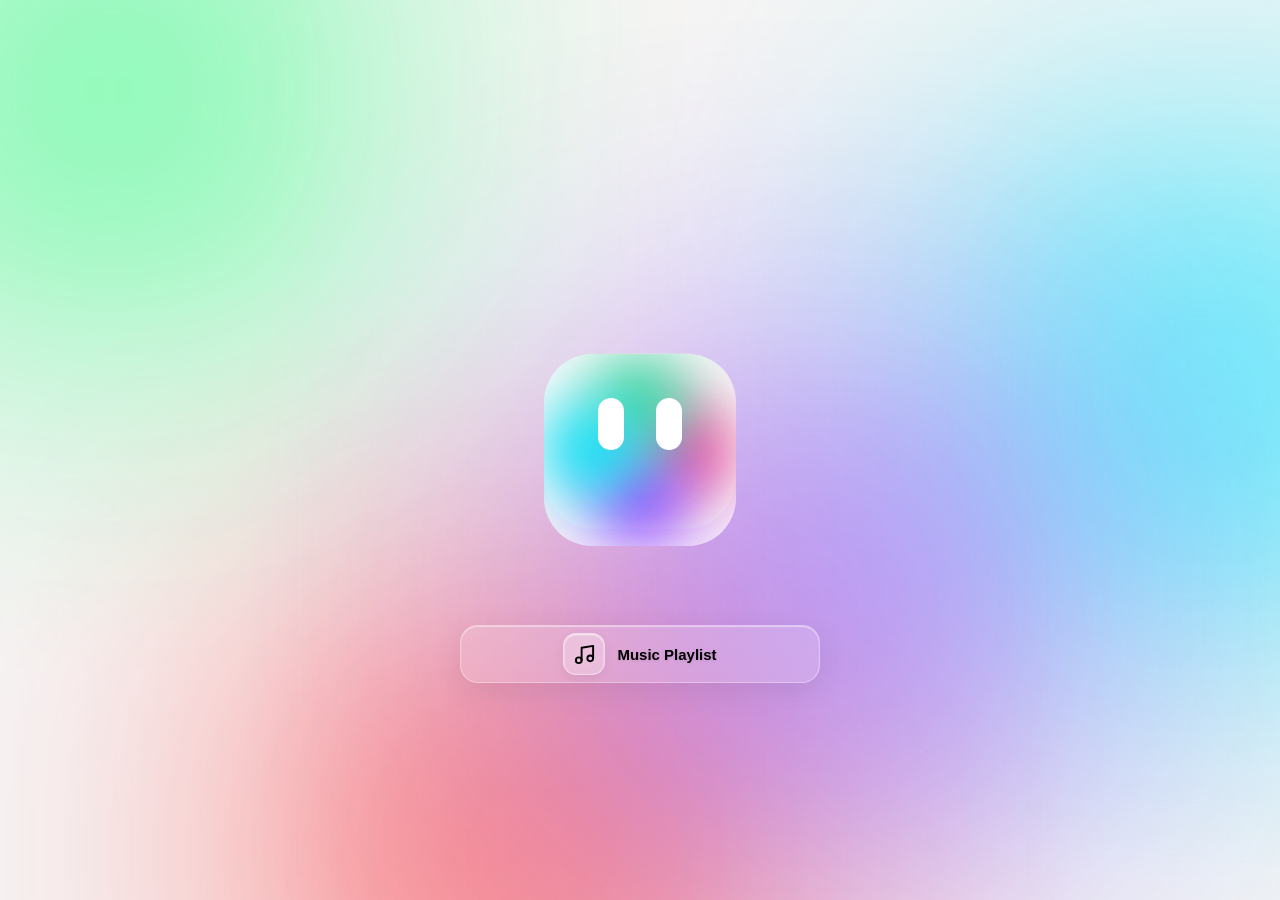
<file: index.html>
<!DOCTYPE html>
<html lang="en">

<head>

    <meta charset="UTF-8">

    <meta
        name="viewport"
        content="width=device-width, initial-scale=1.0">

    <title>ViMusic</title>

    <link
        rel="stylesheet"
        href="style.css">

</head>

<body>

    <div class="background">

        <div class="orb orb-green"></div>
        <div class="orb orb-cyan"></div>
        <div class="orb orb-red"></div>
        <div class="orb orb-purple"></div>

    </div>


    <!-- Character -->

    <iframe
        src="character/character.html"
        class="character-frame"
        title="ViMusic Character">
    </iframe>


    <!-- Music Playlist Button -->

    <a
        href="playlist/playlist.html"
        class="playlist-button">

        <span class="playlist-icon">

            <svg
                xmlns="http://www.w3.org/2000/svg"
                viewBox="0 0 24 24"
                fill="none">

                <path
                    d="M9 18V5L21 3V16"
                    stroke="currentColor"
                    stroke-width="2"
                    stroke-linecap="round"
                    stroke-linejoin="round"/>

                <circle
                    cx="6"
                    cy="18"
                    r="3"
                    stroke="currentColor"
                    stroke-width="2"/>

                <circle
                    cx="18"
                    cy="16"
                    r="3"
                    stroke="currentColor"
                    stroke-width="2"/>

            </svg>

        </span>

        <span class="playlist-text">
            Music Playlist
        </span>

    </a>


    <script src="script.js"></script>

</body>

</html>
</file>
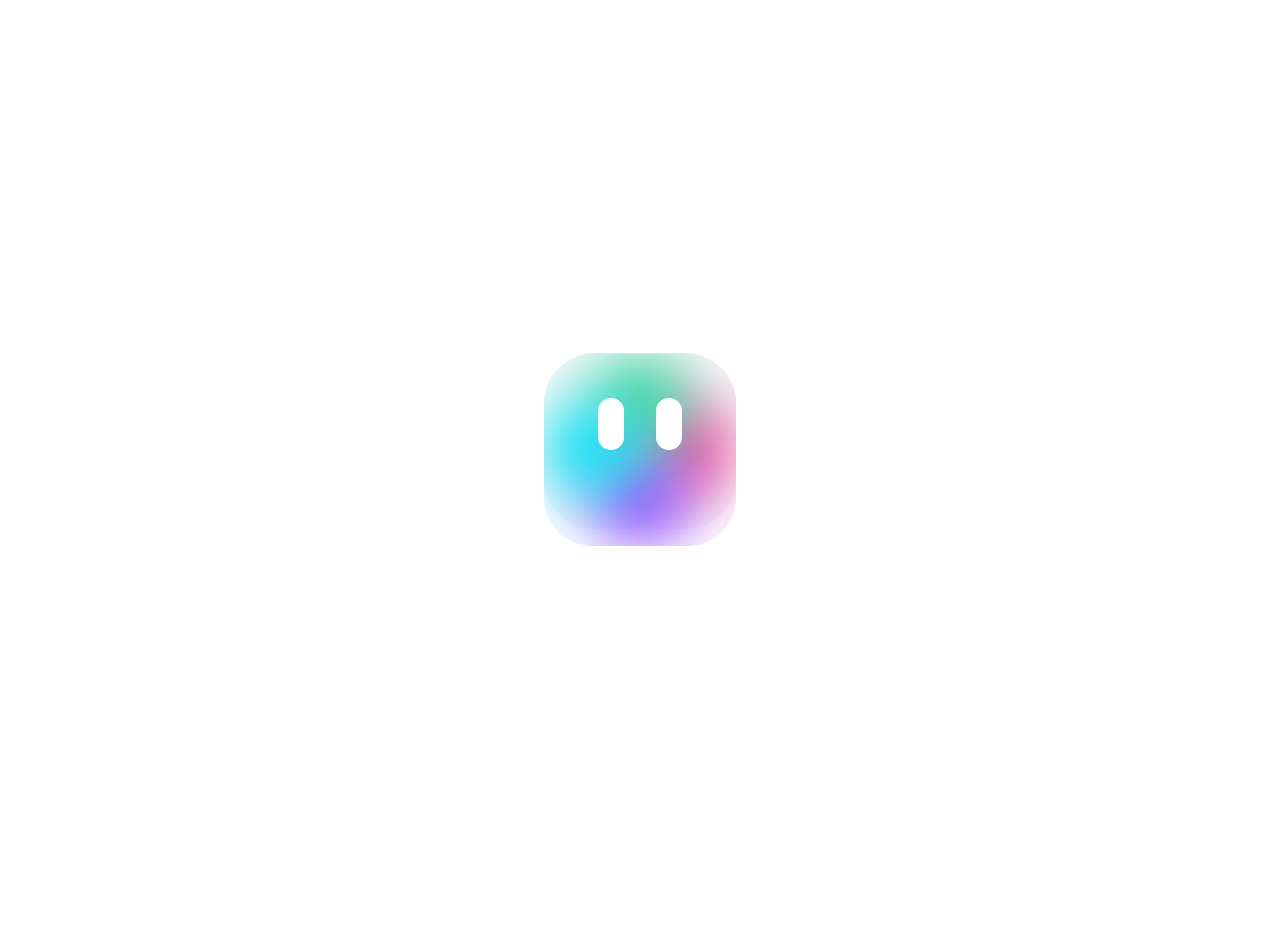
<file: character/character.html>
<!DOCTYPE html>
<html lang="en">
<head>
    <meta charset="UTF-8">
    <meta name="viewport" content="width=device-width, initial-scale=1.0">
    <title>ViMusic Character</title>

    <link rel="stylesheet" href="character.css">
</head>

<body>

<div class="container-ai-input">
    <div class="area"></div>
    <div class="area"></div>
    <div class="area"></div>
    <div class="area"></div>
    <div class="area"></div>
    <div class="area"></div>
    <div class="area"></div>
    <div class="area"></div>
    <div class="area"></div>
    <div class="area"></div>
    <div class="area"></div>
    <div class="area"></div>
    <div class="area"></div>
    <div class="area"></div>
    <div class="area"></div>

    <label class="container-wrap">

        <div class="card">

            <div class="background-blur-balls">
                <div class="balls">
                    <span class="ball rosa"></span>
                    <span class="ball violet"></span>
                    <span class="ball green"></span>
                    <span class="ball cyan"></span>
                </div>
            </div>

            <div class="content-card">
                <div class="background-blur-card">

                    <div class="eyes">
                        <span class="eye"></span>
                        <span class="eye"></span>
                    </div>

                    <div class="eyes happy">
                        <svg fill="none" viewBox="0 0 24 24">
                            <path
                                fill="currentColor"
                                d="M8.28386 16.2843C8.9917 15.7665 9.8765 14.731 12 14.731C14.1235 14.731 15.0083 15.7665 15.7161 16.2843C17.8397 17.8376 18.7542 16.4845 18.9014 15.7665C19.4323 13.1777 17.6627 11.1066 17.3088 10.5888C16.3844 9.23666 14.1235 8 12 8C9.87648 8 7.61556 9.23666 6.69122 10.5888C6.33728 11.1066 4.56771 13.1777 5.09858 15.7665C5.24582 16.4845 6.16034 17.8376 8.28386 16.2843Z">
                            </path>
                        </svg>

                        <svg fill="none" viewBox="0 0 24 24">
                            <path
                                fill="currentColor"
                                d="M8.28386 16.2843C8.9917 15.7665 9.8765 14.731 12 14.731C14.1235 14.731 15.0083 15.7665 15.7161 16.2843C17.8397 17.8376 18.7542 16.4845 18.9014 15.7665C19.4323 13.1777 17.6627 11.1066 17.3088 10.5888C16.3844 9.23666 14.1235 8 12 8C9.87648 8 7.61556 9.23666 6.69122 10.5888C6.33728 11.1066 4.56771 13.1777 5.09858 15.7665C5.24582 16.4845 6.16034 17.8376 8.28386 16.2843Z">
                            </path>
                        </svg>
                    </div>

                </div>
            </div>

        </div>

    </label>
</div>

<script>
const areas = document.querySelectorAll(".area");

window.addEventListener("message", (event) => {

    if (event.data?.type === "mouse-position") {

        const x = event.data.x;
        const y = event.data.y;

        const column = Math.min(4, Math.floor(x * 5));
        const row = Math.min(2, Math.floor(y * 3));

        const index = row * 5 + column;

        areas.forEach((area, i) => {
            area.classList.toggle("mouse-active", i === index);
        });
    }

    if (event.data?.type === "mouse-leave") {

        areas.forEach(area => {
            area.classList.remove("mouse-active");
        });
    }
});
</script>

</body>
</html>
</file>
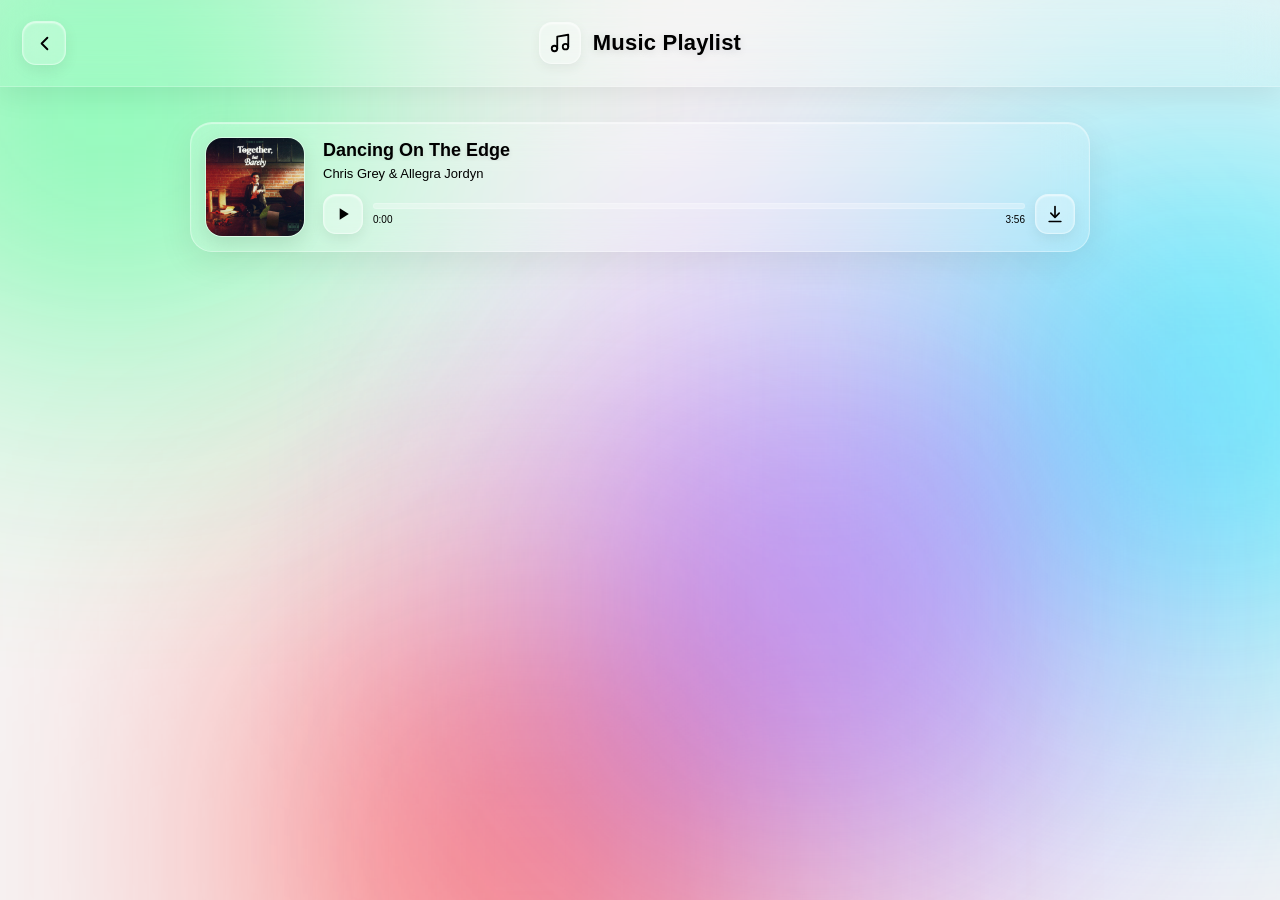
<file: playlist/playlist.html>
<!DOCTYPE html>
<html lang="en">

<head>

    <meta charset="UTF-8">

    <meta
        name="viewport"
        content="width=device-width, initial-scale=1.0">

    <title>ViMusic — Playlist</title>

    <link
        rel="stylesheet"
        href="playlist.css">

</head>

<body>

    <div class="background">

        <div class="orb orb-green"></div>
        <div class="orb orb-cyan"></div>
        <div class="orb orb-red"></div>
        <div class="orb orb-purple"></div>

    </div>


    <!-- Header -->

    <header class="playlist-header">

        <a
            href="../index.html"
            class="back-button"
            aria-label="Back">

            <svg
                xmlns="http://www.w3.org/2000/svg"
                viewBox="0 0 24 24"
                fill="none">

                <path
                    d="M15 18L9 12L15 6"
                    stroke="currentColor"
                    stroke-width="2"
                    stroke-linecap="round"
                    stroke-linejoin="round"/>

            </svg>

        </a>


        <div class="header-title">

            <span class="header-icon">

                <svg
                    xmlns="http://www.w3.org/2000/svg"
                    viewBox="0 0 24 24"
                    fill="none">

                    <path
                        d="M9 18V5L21 3V16"
                        stroke="currentColor"
                        stroke-width="2"
                        stroke-linecap="round"
                        stroke-linejoin="round"/>

                    <circle
                        cx="6"
                        cy="18"
                        r="3"
                        stroke="currentColor"
                        stroke-width="2"/>

                    <circle
                        cx="18"
                        cy="16"
                        r="3"
                        stroke="currentColor"
                        stroke-width="2"/>

                </svg>

            </span>

            <h1>Music Playlist</h1>

        </div>

    </header>


    <!-- Dynamic Playlist -->

    <main
        class="playlist-container"
        id="playlist">

        <!-- Songs will be generated by playlist.js -->

    </main>


    <script src="playlist.js"></script>

</body>

</html>
</file>
<file: style.css>
* {
    margin: 0;
    padding: 0;
    box-sizing: border-box;
}

body {
    min-height: 100vh;
    overflow: hidden;
    background: #000000;
    color: rgb(0, 0, 0);
    font-family: Arial, sans-serif;
}

.background {
    position: fixed;
    inset: 0;
    overflow: hidden;
    z-index: -1;
    background: hsl(0, 10%, 96%);
}

.orb {
    position: absolute;
    width: 420px;
    height: 420px;
    border-radius: 5%;
    filter: blur(150px);
    opacity: 0.90;
    animation: float 5s linear infinite;
}

.orb-green {
    background: #39ff88;
    top: -120px;
    left: -100px;
}

.orb-cyan {
    background: #00e5ff;
    top: 20%;
    right: -140px;
    animation-delay: -2.5s;
}

.orb-red {
    background: #ff3030;
    bottom: -160px;
    left: 25%;
    animation-delay: -5s;
}

.orb-purple {
    background: #9b5cff;
    bottom: 10%;
    right: 20%;
    animation-delay: -7.5s;
}

@keyframes float {
    0% {
        transform:
            rotate(0deg)
            translateX(120px)
            rotate(0deg);
    }

    100% {
        transform:
            rotate(360deg)
            translateX(120px)
            rotate(-360deg);
    }
}

.character-frame {
    position: fixed;
    top: 50%;
    left: 50%;
    width: 320px;
    height: 320px;
    transform: translate(-50%, -50%);
    border: none;
    background: transparent;
}

@media (max-width: 600px) {
    .character-frame {
        width: 240px;
        height: 240px;
    }
}


/* =========================================================
   TOP NAVIGATION
   ========================================================= */

.top-nav {
    position: fixed;
    top: 24px;
    left: 50%;
    transform: translateX(-50%);
    display: flex;
    align-items: center;
    gap: 6px;
    padding: 7px;
    background: rgba(255, 255, 255, 0.18);
    border: 1px solid rgba(255, 255, 255, 0.35);
    border-radius: 18px;
    backdrop-filter: blur(18px);
    -webkit-backdrop-filter: blur(18px);
    box-shadow:
        0 8px 30px rgba(0, 0, 0, 0.08),
        inset 0 1px 1px rgba(255, 255, 255, 0.45);
    z-index: 1000;
}

.nav-button {
    width: 44px;
    height: 44px;
    display: flex;
    align-items: center;
    justify-content: center;
    padding: 0;
    border: none;
    border-radius: 13px;
    background: transparent;
    color: rgba(0, 0, 0, 0.55);
    cursor: pointer;
    transition:
        background 0.25s ease,
        color 0.25s ease,
        transform 0.25s ease,
        box-shadow 0.25s ease;
}

.nav-button svg {
    width: 22px;
    height: 22px;
}

.nav-button:hover {
    background: rgba(255, 255, 255, 0.32);
    color: rgba(0, 0, 0, 0.9);
    transform: translateY(-2px);
}

.nav-button:active {
    transform: scale(0.92);
}

.nav-button.active {
    background: rgba(255, 255, 255, 0.45);
    color: #111;
    box-shadow:
        inset 0 1px 2px rgba(255, 255, 255, 0.7),
        0 3px 12px rgba(0, 0, 0, 0.06);
}

@media (max-width: 600px) {
    .top-nav {
        top: 16px;
        padding: 6px;
        border-radius: 16px;
    }

    .nav-button {
        width: 42px;
        height: 42px;
    }
}


/* =========================================================
   MUSIC PLAYLIST BUTTON
   ========================================================= */

.playlist-button {
    position: fixed;

    top: calc(50% + 175px);
    left: 50%;

    transform: translateX(-50%);

    width: 360px;
    max-width: calc(100vw - 32px);
    height: 58px;

    display: flex;
    align-items: center;
    justify-content: center;
    gap: 12px;

    text-decoration: none;

    border-radius: 18px;
    border: 1px solid rgba(255, 255, 255, 0.35);

    background: rgba(255, 255, 255, 0.16);

    backdrop-filter: blur(18px);
    -webkit-backdrop-filter: blur(18px);

    box-shadow:
        0 8px 30px rgba(0, 0, 0, 0.08),
        inset 0 1px 1px rgba(255, 255, 255, 0.45);

    color: #000000;

    transition:
        background 0.3s ease,
        transform 0.3s ease,
        box-shadow 0.3s ease;

    z-index: 100;
}

.playlist-icon {
    width: 42px;
    height: 42px;

    display: flex;
    align-items: center;
    justify-content: center;

    border-radius: 13px;

    background: rgba(255, 255, 255, 0.22);
    border: 1px solid rgba(255, 255, 255, 0.45);

    backdrop-filter: blur(18px);
    -webkit-backdrop-filter: blur(18px);

    box-shadow:
        inset 0 1px 2px rgba(255, 255, 255, 0.75),
        0 4px 12px rgba(0, 0, 0, 0.06);

    color: #000000;

    transition: 0.3s ease;
}

.playlist-icon svg {
    width: 23px;
    height: 23px;
}

.playlist-text {
    color: #000000;

    font-size: 15px;
    font-weight: 600;

    text-shadow:
        0 1px 3px rgba(0, 0, 0, 0.12);

    transition: 0.3s ease;
}

.playlist-button:hover {
    background: rgba(255, 255, 255, 0.24);

    transform: translateX(-50%) translateY(-3px);

    box-shadow:
        0 12px 35px rgba(0, 0, 0, 0.12),
        inset 0 1px 2px rgba(255, 255, 255, 0.55);
}

.playlist-button:hover .playlist-icon {
    transform: scale(1.04);

    background: rgba(255, 255, 255, 0.30);

    border-color: rgba(255, 255, 255, 0.60);
}

.playlist-button:active {
    transform: translateX(-50%) translateY(-1px) scale(0.98);
}

@media (max-width: 600px) {

    .playlist-button {
        top: calc(50% + 135px);

        width: 280px;
        max-width: calc(100vw - 32px);

        height: 54px;

        border-radius: 16px;
    }

    .playlist-icon {
        width: 40px;
        height: 40px;

        border-radius: 12px;
    }

    .playlist-icon svg {
        width: 22px;
        height: 22px;
    }
}
</file>
<file: character/character.css>
/* From Uiverse.io by Cobp */

* {
  box-sizing: border-box;
}

html,
body {
  width: 100%;
  height: 100%;
  margin: 0;
  padding: 0;
  overflow: hidden;
}

body {
  background: transparent;
}

.container-ai-input {
  --perspective: 1000px;
  --translateY: 45px;

  position: absolute;
  left: 0;
  right: 0;
  top: -2.5rem;
  bottom: -2.5rem;

  display: grid;
  grid-template-columns: repeat(5, 1fr);

  transform-style: preserve-3d;
}

.container-wrap {
  display: flex;
  align-items: center;
  justify-items: center;

  position: absolute;
  left: 50%;
  top: 50%;

  transform: translateX(-50%) translateY(-50%);

  z-index: 9;

  transform-style: preserve-3d;

  cursor: pointer;

  padding: 4px;

  transition: all 0.3s ease;
}

.container-wrap:hover {
  padding: 0;
}

.container-wrap:active {
  transform: translateX(-50%) translateY(-50%) scale(0.95);
}

.container-wrap:after {
  content: "";

  position: absolute;

  left: 50%;
  top: 50%;

  transform: translateX(-50%) translateY(-55%);

  width: 12rem;
  height: 11rem;

  background-color: #dedfe0;

  border-radius: 3.2rem;

  transition: all 0.3s ease;
}

.container-wrap:hover:after {
  transform: translateX(-50%) translateY(-50%);
  height: 12rem;
}

.container-wrap input {
  opacity: 0;

  width: 0;
  height: 0;

  position: absolute;
}

.container-wrap input:checked + .card .eyes {
  opacity: 0;
}

.container-wrap input:checked + .card .content-card {
  width: 260px;
  height: 160px;
}

.container-wrap input:checked + .card .background-blur-balls {
  border-radius: 20px;
}

.container-wrap input:checked + .card .container-ai-chat {
  opacity: 1;
  visibility: visible;
  z-index: 99999;
  pointer-events: auto;
}

.card {
  width: 100%;
  height: 100%;

  transform-style: preserve-3d;

  will-change: transform;

  transition: all 0.6s ease;

  border-radius: 3rem;

  display: flex;
  align-items: center;
  justify-content: center;

  transform: translateZ(50px);
}

.card:hover {
  box-shadow:
    0 10px 40px rgba(0, 0, 60, 0.25),
    inset 0 0 10px rgba(255, 255, 255, 0.5);
}

.background-blur-balls {
  position: absolute;

  left: 50%;
  top: 50%;

  transform: translateX(-50%) translateY(-50%);

  width: 100%;
  height: 100%;

  z-index: -10;

  border-radius: 3rem;

  transition: all 0.3s ease;

  background-color: rgba(255, 255, 255, 0.8);

  overflow: hidden;
}

.balls {
  position: absolute;

  left: 50%;
  top: 50%;

  transform: translateX(-50%) translateY(-50%);

  animation: rotate-background-balls 10s linear infinite;
}

.container-wrap:hover .balls {
  animation-play-state: paused;
}

.background-blur-balls .ball {
  width: 6rem;
  height: 6rem;

  position: absolute;

  border-radius: 50%;

  filter: blur(30px);
}

.background-blur-balls .ball.violet {
  top: 0;
  left: 50%;

  transform: translateX(-50%);

  background-color: #9147ff;
}

.background-blur-balls .ball.green {
  bottom: 0;
  left: 50%;

  transform: translateX(-50%);

  background-color: #34d399;
}

.background-blur-balls .ball.rosa {
  top: 50%;
  left: 0;

  transform: translateY(-50%);

  background-color: #ec4899;
}

.background-blur-balls .ball.cyan {
  top: 50%;
  right: 0;

  transform: translateY(-50%);

  background-color: #05e0f5;
}

.content-card {
  width: 12rem;
  height: 12rem;

  display: flex;

  border-radius: 3rem;

  transition: all 0.3s ease;

  overflow: hidden;
}

.background-blur-card {
  width: 100%;
  height: 100%;

  backdrop-filter: blur(50px);
}

.eyes {
  position: absolute;

  left: 50%;
  bottom: 50%;

  transform: translateX(-50%);

  display: flex;

  align-items: center;
  justify-content: center;

  height: 52px;

  gap: 2rem;

  transition: all 0.3s ease;
}

.eyes .eye {
  width: 26px;
  height: 52px;

  background-color: #fff;

  border-radius: 16px;

  animation: animate-eyes 10s infinite linear;

  transition: all 0.3s ease;
}

.eyes.happy {
  display: none;

  color: #fff;

  gap: 0;
}

.eyes.happy svg {
  width: 60px;
}

.container-wrap:hover .eyes .eye {
  display: none;
}

.container-wrap:hover .eyes.happy {
  display: flex;
}

.container-ai-chat {
  position: absolute;

  width: 100%;
  height: 100%;

  padding: 6px;

  opacity: 0;

  pointer-events: none;
}

.container-wrap .card .chat {
  display: flex;

  justify-content: space-between;

  flex-direction: column;

  border-radius: 15px;

  width: 100%;
  height: 100%;

  padding: 4px;

  overflow: hidden;

  background-color: #ffffff;
}

.container-wrap .card .chat .chat-bot {
  position: relative;

  display: flex;

  height: 100%;

  transition: all 0.3s ease;
}

.card .chat .chat-bot textarea {
  background-color: transparent;

  border-radius: 16px;

  border: none;

  width: 100%;
  height: 100%;

  color: #8b8b8b;

  font-family: sans-serif;

  font-size: 12px;

  font-weight: 400;

  padding: 10px;

  resize: none;

  outline: none;
}

.card .chat .chat-bot textarea::-webkit-scrollbar {
  width: 6px;
  height: 10px;
}

.card .chat .chat-bot textarea::-webkit-scrollbar-track {
  background: transparent;
}

.card .chat .chat-bot textarea::-webkit-scrollbar-thumb {
  background: #dedfe0;

  border-radius: 5px;
}

.card .chat .chat-bot textarea::-webkit-scrollbar-thumb:hover {
  background: #8b8b8b;

  cursor: pointer;
}

.card .chat .chat-bot textarea::placeholder {
  color: #dedfe0;

  transition: all 0.3s ease;
}

.card .chat .chat-bot textarea:focus::placeholder {
  color: #8b8b8b;
}

.card .chat .options {
  display: flex;

  justify-content: space-between;

  align-items: flex-end;

  padding: 10px;
}

.card .chat .options button {
  transition: all 0.3s ease;
}

.card .chat .options .btns-add {
  display: flex;

  gap: 8px;
}

.card .chat .options .btns-add button {
  display: flex;

  color: rgba(0, 0, 0, 0.1);

  background-color: transparent;

  border: none;

  cursor: pointer;

  transition: all 0.3s ease;
}

.card .chat .options .btns-add button:hover {
  transform: translateY(-5px);

  color: #8b8b8b;
}

.card .chat .options .btn-submit {
  display: flex;

  padding: 2px;

  background-image: linear-gradient(
    to top,
    #ff4141,
    #9147ff,
    #3b82f6
  );

  border-radius: 10px;

  box-shadow:
    inset 0 6px 2px -4px rgba(255, 255, 255, 0.5);

  cursor: pointer;

  border: none;

  outline: none;

  opacity: 0.7;

  transition: all 0.15s ease;
}

.card .chat .options .btn-submit i {
  width: 30px;
  height: 30px;

  padding: 6px;

  background: rgba(0, 0, 0, 0.1);

  border-radius: 10px;

  backdrop-filter: blur(3px);

  color: #cfcfcf;
}

.card .chat .options .btn-submit svg {
  transition: all 0.3s ease;
}

.card .chat .options .btn-submit:hover {
  opacity: 1;
}

.card .chat .options .btn-submit:hover svg {
  color: #f3f6fd;

  filter: drop-shadow(0 0 5px #ffffff);
}

.card .chat .options .btn-submit:focus svg {
  color: #f3f6fd;

  filter: drop-shadow(0 0 5px #ffffff);

  transform:
    scale(1.2)
    rotate(45deg)
    translateX(-2px)
    translateY(1px);
}

.card .chat .options .btn-submit:active {
  transform: scale(0.92);
}


/* =========================================================
   MOUSE REACTION
   ========================================================= */

/* ردیف اول */

.area:nth-child(15).mouse-active ~ .container-wrap .card,
.area:nth-child(15).mouse-active ~ .container-wrap .eyes .eye {
  transform:
    perspective(var(--perspective))
    rotateX(-15deg)
    rotateY(15deg)
    translateZ(var(--translateY))
    scale3d(1, 1, 1);
}

.area:nth-child(14).mouse-active ~ .container-wrap .card,
.area:nth-child(14).mouse-active ~ .container-wrap .eyes .eye {
  transform:
    perspective(var(--perspective))
    rotateX(-15deg)
    rotateY(7deg)
    translateZ(var(--translateY))
    scale3d(1, 1, 1);
}

.area:nth-child(13).mouse-active ~ .container-wrap .card,
.area:nth-child(13).mouse-active ~ .container-wrap .eyes .eye {
  transform:
    perspective(var(--perspective))
    rotateX(-15deg)
    rotateY(0)
    translateZ(var(--translateY))
    scale3d(1, 1, 1);
}

.area:nth-child(12).mouse-active ~ .container-wrap .card,
.area:nth-child(12).mouse-active ~ .container-wrap .eyes .eye {
  transform:
    perspective(var(--perspective))
    rotateX(-15deg)
    rotateY(-7deg)
    translateZ(var(--translateY))
    scale3d(1, 1, 1);
}

.area:nth-child(11).mouse-active ~ .container-wrap .card,
.area:nth-child(11).mouse-active ~ .container-wrap .eyes .eye {
  transform:
    perspective(var(--perspective))
    rotateX(-15deg)
    rotateY(-15deg)
    translateZ(var(--translateY))
    scale3d(1, 1, 1);
}


/* ردیف دوم */

.area:nth-child(10).mouse-active ~ .container-wrap .card,
.area:nth-child(10).mouse-active ~ .container-wrap .eyes .eye {
  transform:
    perspective(var(--perspective))
    rotateX(0)
    rotateY(15deg)
    translateZ(var(--translateY))
    scale3d(1, 1, 1);
}

.area:nth-child(9).mouse-active ~ .container-wrap .card,
.area:nth-child(9).mouse-active ~ .container-wrap .eyes .eye {
  transform:
    perspective(var(--perspective))
    rotateX(0)
    rotateY(7deg)
    translateZ(var(--translateY))
    scale3d(1, 1, 1);
}

.area:nth-child(8).mouse-active ~ .container-wrap .card,
.area:nth-child(8).mouse-active ~ .container-wrap .eyes .eye {
  transform:
    perspective(var(--perspective))
    rotateX(0)
    rotateY(0)
    translateZ(var(--translateY))
    scale3d(1, 1, 1);
}

.area:nth-child(7).mouse-active ~ .container-wrap .card,
.area:nth-child(7).mouse-active ~ .container-wrap .eyes .eye {
  transform:
    perspective(var(--perspective))
    rotateX(0)
    rotateY(-7deg)
    translateZ(var(--translateY))
    scale3d(1, 1, 1);
}

.area:nth-child(6).mouse-active ~ .container-wrap .card,
.area:nth-child(6).mouse-active ~ .container-wrap .eyes .eye {
  transform:
    perspective(var(--perspective))
    rotateX(0)
    rotateY(-15deg)
    translateZ(var(--translateY))
    scale3d(1, 1, 1);
}


/* ردیف سوم */

.area:nth-child(5).mouse-active ~ .container-wrap .card,
.area:nth-child(5).mouse-active ~ .container-wrap .eyes .eye {
  transform:
    perspective(var(--perspective))
    rotateX(15deg)
    rotateY(15deg)
    translateZ(var(--translateY))
    scale3d(1, 1, 1);
}

.area:nth-child(4).mouse-active ~ .container-wrap .card,
.area:nth-child(4).mouse-active ~ .container-wrap .eyes .eye {
  transform:
    perspective(var(--perspective))
    rotateX(15deg)
    rotateY(7deg)
    translateZ(var(--translateY))
    scale3d(1, 1, 1);
}

.area:nth-child(3).mouse-active ~ .container-wrap .card,
.area:nth-child(3).mouse-active ~ .container-wrap .eyes .eye {
  transform:
    perspective(var(--perspective))
    rotateX(15deg)
    rotateY(0)
    translateZ(var(--translateY))
    scale3d(1, 1, 1);
}

.area:nth-child(2).mouse-active ~ .container-wrap .card,
.area:nth-child(2).mouse-active ~ .container-wrap .eyes .eye {
  transform:
    perspective(var(--perspective))
    rotateX(15deg)
    rotateY(-7deg)
    translateZ(var(--translateY))
    scale3d(1, 1, 1);
}

.area:nth-child(1).mouse-active ~ .container-wrap .card,
.area:nth-child(1).mouse-active ~ .container-wrap .eyes .eye {
  transform:
    perspective(var(--perspective))
    rotateX(15deg)
    rotateY(-15deg)
    translateZ(var(--translateY))
    scale3d(1, 1, 1);
}


/* =========================================================
   CHAT REACTION
   ========================================================= */

.area:nth-child(15).mouse-active
~ .container-wrap
.card
.container-ai-chat
.chat
.options
button,
.area:nth-child(15).mouse-active
~ .container-wrap
.card
.container-ai-chat
.chat
.chat-bot {
  transform:
    perspective(var(--perspective))
    rotateX(-10deg)
    rotateY(8deg)
    translateZ(var(--translateY))
    scale3d(1, 1, 1);
}

.area:nth-child(14).mouse-active
~ .container-wrap
.card
.container-ai-chat
.chat
.options
button,
.area:nth-child(14).mouse-active
~ .container-wrap
.card
.container-ai-chat
.chat
.chat-bot {
  transform:
    perspective(var(--perspective))
    rotateX(-10deg)
    rotateY(4deg)
    translateZ(var(--translateY))
    scale3d(1, 1, 1);
}

.area:nth-child(13).mouse-active
~ .container-wrap
.card
.container-ai-chat
.chat
.options
button,
.area:nth-child(13).mouse-active
~ .container-wrap
.card
.container-ai-chat
.chat
.chat-bot {
  transform:
    perspective(var(--perspective))
    rotateX(-10deg)
    rotateY(0deg)
    translateZ(var(--translateY))
    scale3d(1, 1, 1);
}

.area:nth-child(12).mouse-active
~ .container-wrap
.card
.container-ai-chat
.chat
.options
button,
.area:nth-child(12).mouse-active
~ .container-wrap
.card
.container-ai-chat
.chat
.chat-bot {
  transform:
    perspective(var(--perspective))
    rotateX(-10deg)
    rotateY(-4deg)
    translateZ(var(--translateY))
    scale3d(1, 1, 1);
}

.area:nth-child(11).mouse-active
~ .container-wrap
.card
.container-ai-chat
.chat
.options
button,
.area:nth-child(11).mouse-active
~ .container-wrap
.card
.container-ai-chat
.chat
.chat-bot {
  transform:
    perspective(var(--perspective))
    rotateX(-10deg)
    rotateY(-8deg)
    translateZ(var(--translateY))
    scale3d(1, 1, 1);
}

.area:nth-child(10).mouse-active
~ .container-wrap
.card
.container-ai-chat
.chat
.options
button,
.area:nth-child(10).mouse-active
~ .container-wrap
.card
.container-ai-chat
.chat
.chat-bot {
  transform:
    perspective(var(--perspective))
    rotateX(0deg)
    rotateY(8deg)
    translateZ(var(--translateY))
    scale3d(1, 1, 1);
}

.area:nth-child(9).mouse-active
~ .container-wrap
.card
.container-ai-chat
.chat
.options
button,
.area:nth-child(9).mouse-active
~ .container-wrap
.card
.container-ai-chat
.chat
.chat-bot {
  transform:
    perspective(var(--perspective))
    rotateX(0deg)
    rotateY(4deg)
    translateZ(var(--translateY))
    scale3d(1, 1, 1);
}

.area:nth-child(8).mouse-active
~ .container-wrap
.card
.container-ai-chat
.chat
.options
button,
.area:nth-child(8).mouse-active
~ .container-wrap
.card
.container-ai-chat
.chat
.chat-bot {
  transform:
    perspective(var(--perspective))
    rotateX(0deg)
    rotateY(0deg)
    translateZ(var(--translateY))
    scale3d(1, 1, 1);
}

.area:nth-child(7).mouse-active
~ .container-wrap
.card
.container-ai-chat
.chat
.options
button,
.area:nth-child(7).mouse-active
~ .container-wrap
.card
.container-ai-chat
.chat
.chat-bot {
  transform:
    perspective(var(--perspective))
    rotateX(0deg)
    rotateY(-4deg)
    translateZ(var(--translateY))
    scale3d(1, 1, 1);
}

.area:nth-child(6).mouse-active
~ .container-wrap
.card
.container-ai-chat
.chat
.options
button,
.area:nth-child(6).mouse-active
~ .container-wrap
.card
.container-ai-chat
.chat
.chat-bot {
  transform:
    perspective(var(--perspective))
    rotateX(0deg)
    rotateY(-8deg)
    translateZ(var(--translateY))
    scale3d(1, 1, 1);
}

.area:nth-child(5).mouse-active
~ .container-wrap
.card
.container-ai-chat
.chat
.options
button,
.area:nth-child(5).mouse-active
~ .container-wrap
.card
.container-ai-chat
.chat
.chat-bot {
  transform:
    perspective(var(--perspective))
    rotateX(10deg)
    rotateY(8deg)
    translateZ(var(--translateY))
    scale3d(1, 1, 1);
}

.area:nth-child(4).mouse-active
~ .container-wrap
.card
.container-ai-chat
.chat
.options
button,
.area:nth-child(4).mouse-active
~ .container-wrap
.card
.container-ai-chat
.chat
.chat-bot {
  transform:
    perspective(var(--perspective))
    rotateX(10deg)
    rotateY(4deg)
    translateZ(var(--translateY))
    scale3d(1, 1, 1);
}

.area:nth-child(3).mouse-active
~ .container-wrap
.card
.container-ai-chat
.chat
.options
button,
.area:nth-child(3).mouse-active
~ .container-wrap
.card
.container-ai-chat
.chat
.chat-bot {
  transform:
    perspective(var(--perspective))
    rotateX(10deg)
    rotateY(0deg)
    translateZ(var(--translateY))
    scale3d(1, 1, 1);
}

.area:nth-child(2).mouse-active
~ .container-wrap
.card
.container-ai-chat
.chat
.options
button,
.area:nth-child(2).mouse-active
~ .container-wrap
.card
.container-ai-chat
.chat
.chat-bot {
  transform:
    perspective(var(--perspective))
    rotateX(10deg)
    rotateY(-4deg)
    translateZ(var(--translateY))
    scale3d(1, 1, 1);
}

.area:nth-child(1).mouse-active
~ .container-wrap
.card
.container-ai-chat
.chat
.options
button,
.area:nth-child(1).mouse-active
~ .container-wrap
.card
.container-ai-chat
.chat
.chat-bot {
  transform:
    perspective(var(--perspective))
    rotateX(10deg)
    rotateY(-8deg)
    translateZ(var(--translateY))
    scale3d(1, 1, 1);
}


/* =========================================================
   ANIMATIONS
   ========================================================= */

@keyframes rotate-background-balls {
  from {
    transform:
      translateX(-50%)
      translateY(-50%)
      rotate(360deg);
  }

  to {
    transform:
      translateX(-50%)
      translateY(-50%)
      rotate(0);
  }
}

@keyframes animate-eyes {
  46% {
    height: 52px;
  }

  48% {
    height: 20px;
  }

  50% {
    height: 52px;
  }

  96% {
    height: 52px;
  }

  98% {
    height: 20px;
  }

  100% {
    height: 52px;
  }
}
</file>
<file: playlist/playlist.css>
* {
    margin: 0;
    padding: 0;
    box-sizing: border-box;
}

html {
    scroll-behavior: smooth;
}

body {
    min-height: 100vh;

    background: #000;
    color: #000000;

    font-family: Arial, sans-serif;

    overflow-x: hidden;
}


/* =========================================================
   BACKGROUND
   ========================================================= */

.background {
    position: fixed;
    inset: 0;

    overflow: hidden;

    z-index: -1;

    background: hsl(0, 10%, 96%);
}

.orb {
    position: absolute;

    width: 420px;
    height: 420px;

    border-radius: 5%;

    filter: blur(150px);

    opacity: 0.90;

    animation: float 5s linear infinite;
}

.orb-green {
    background: #39ff88;

    top: -120px;
    left: -100px;
}

.orb-cyan {
    background: #00e5ff;

    top: 20%;
    right: -140px;

    animation-delay: -2.5s;
}

.orb-red {
    background: #ff3030;

    bottom: -160px;
    left: 25%;

    animation-delay: -5s;
}

.orb-purple {
    background: #9b5cff;

    bottom: 10%;
    right: 20%;

    animation-delay: -7.5s;
}

@keyframes float {

    0% {
        transform:
            rotate(0deg)
            translateX(120px)
            rotate(0deg);
    }

    100% {
        transform:
            rotate(360deg)
            translateX(120px)
            rotate(-360deg);
    }
}


/* =========================================================
   HEADER
   ========================================================= */

.playlist-header {
    position: sticky;

    top: 0;

    width: 100%;

    padding: 22px;

    display: flex;
    align-items: center;
    justify-content: center;

    z-index: 100;

    background: rgba(255, 255, 255, 0.08);

    border-bottom:
        1px solid
        rgba(255, 255, 255, 0.22);

    backdrop-filter: blur(25px);
    -webkit-backdrop-filter: blur(25px);

    box-shadow:
        0 8px 30px
        rgba(0, 0, 0, 0.08);
}

.header-title {
    display: flex;

    align-items: center;

    gap: 12px;
}

.header-title h1 {
    color: #000000;

    font-size: 22px;

    font-weight: 700;

    letter-spacing: 0.2px;

    text-shadow:
        0 2px 8px
        rgba(0, 0, 0, 0.12);
}

.header-icon {
    width: 42px;
    height: 42px;

    display: flex;

    align-items: center;
    justify-content: center;

    border-radius: 13px;

    background:
        rgba(255, 255, 255, 0.22);

    border:
        1px solid
        rgba(255, 255, 255, 0.45);

    backdrop-filter: blur(18px);
    -webkit-backdrop-filter: blur(18px);

    box-shadow:
        inset
        0 1px 2px
        rgba(255, 255, 255, 0.75),

        0 4px 12px
        rgba(0, 0, 0, 0.06);

    color: #000000;
}

.header-icon svg {
    width: 22px;
    height: 22px;
}


/* =========================================================
   BACK BUTTON
   ========================================================= */

.back-button {
    position: absolute;

    left: 22px;

    width: 44px;
    height: 44px;

    display: flex;

    align-items: center;
    justify-content: center;

    border-radius: 14px;

    color: #000000;

    background:
        rgba(255, 255, 255, 0.20);

    border:
        1px solid
        rgba(255, 255, 255, 0.42);

    backdrop-filter: blur(18px);
    -webkit-backdrop-filter: blur(18px);

    box-shadow:
        inset
        0 1px 2px
        rgba(255, 255, 255, 0.70),

        0 5px 15px
        rgba(0, 0, 0, 0.07);

    transition:
        transform 0.25s ease,
        background 0.25s ease;

    text-decoration: none;
}

.back-button svg {
    width: 23px;
    height: 23px;
}

.back-button:hover {
    background:
        rgba(255, 255, 255, 0.32);

    transform: translateX(-3px);
}

.back-button:active {
    transform: scale(0.92);
}


/* =========================================================
   PLAYLIST
   ========================================================= */

.playlist-container {
    width: 900px;
    max-width: calc(100% - 32px);

    margin: 35px auto 60px;

    display: flex;

    flex-direction: column;

    gap: 18px;
}


/* =========================================================
   SONG CARD
   ========================================================= */

.song-card {
    width: 100%;

    min-height: 130px;

    display: flex;

    align-items: center;

    gap: 18px;

    padding: 14px;

    border-radius: 22px;

    background:
        rgba(255, 255, 255, 0.17);

    border:
        1px solid
        rgba(255, 255, 255, 0.35);

    backdrop-filter: blur(20px);
    -webkit-backdrop-filter: blur(20px);

    box-shadow:
        0 10px 35px
        rgba(0, 0, 0, 0.08),

        inset
        0 1px 1px
        rgba(255, 255, 255, 0.50);

    transition:
        transform 0.25s ease,
        background 0.25s ease,
        box-shadow 0.25s ease;
}

.song-card:hover {
    transform: translateY(-2px);

    background:
        rgba(255, 255, 255, 0.22);

    box-shadow:
        0 15px 40px
        rgba(0, 0, 0, 0.11),

        inset
        0 1px 2px
        rgba(255, 255, 255, 0.60);
}


/* =========================================================
   COVER
   ========================================================= */

.song-cover {
    width: 100px;
    height: 100px;

    flex-shrink: 0;

    object-fit: cover;

    border-radius: 17px;

    border:
        1px solid
        rgba(255, 255, 255, 0.45);

    box-shadow:
        0 7px 20px
        rgba(0, 0, 0, 0.10);
}


/* =========================================================
   SONG INFO
   ========================================================= */

.song-info {
    flex: 1;

    min-width: 0;
}

.song-info h2 {
    color: #000000;

    font-size: 18px;

    font-weight: 700;

    margin-bottom: 5px;

    white-space: nowrap;

    overflow: hidden;

    text-overflow: ellipsis;

    text-shadow:
        0 2px 5px
        rgba(0, 0, 0, 0.10);
}

.song-info p {
    color: #000000;

    font-size: 13px;

    margin-bottom: 13px;
}


/* =========================================================
   PLAYER ROW
   ========================================================= */

.player-row {
    width: 100%;

    display: flex;

    align-items: center;

    gap: 10px;
}


/* =========================================================
   PLAY BUTTON
   ========================================================= */

.play-button {
    width: 40px;
    height: 40px;

    flex-shrink: 0;

    border-radius: 13px;

    border:
        1px solid
        rgba(255, 255, 255, 0.45);

    background:
        rgba(255, 255, 255, 0.25);

    color: #000000;

    display: flex;

    align-items: center;
    justify-content: center;

    cursor: pointer;

    backdrop-filter: blur(18px);
    -webkit-backdrop-filter: blur(18px);

    box-shadow:
        inset
        0 1px 2px
        rgba(255, 255, 255, 0.75),

        0 5px 14px
        rgba(0, 0, 0, 0.07);

    transition:
        transform 0.2s ease,
        background 0.2s ease;
}

.play-button:hover {
    background:
        rgba(255, 255, 255, 0.38);

    transform: scale(1.06);
}

.play-button:active {
    transform: scale(0.92);
}

.play-button svg {
    width: 20px;
    height: 20px;
}

.pause-icon {
    display: none;
}

.song-card.playing .play-icon {
    display: none;
}

.song-card.playing .pause-icon {
    display: block;
}


/* =========================================================
   PROGRESS
   ========================================================= */

.progress-area {
    flex: 1;

    min-width: 80px;
}

.progress-bar {
    width: 100%;

    height: 6px;

    border-radius: 10px;

    background:
        rgba(255, 255, 255, 0.28);

    border:
        1px solid
        rgba(255, 255, 255, 0.20);

    overflow: hidden;

    cursor: pointer;
}

.progress-fill {
    width: 0%;

    height: 100%;

    border-radius: inherit;

    background:
        rgba(0, 0, 0, 0.75);

    transition:
        width 0.1s linear;
}

.time {
    display: flex;

    align-items: center;
    justify-content: space-between;

    margin-top: 5px;

    font-size: 10px;

    color: #000000;
}


/* =========================================================
   DOWNLOAD
   ========================================================= */

.download-button {
    width: 40px;
    height: 40px;

    flex-shrink: 0;

    display: flex;

    align-items: center;
    justify-content: center;

    border-radius: 13px;

    color: #000000;

    background:
        rgba(255, 255, 255, 0.22);

    border:
        1px solid
        rgba(255, 255, 255, 0.42);

    backdrop-filter: blur(18px);
    -webkit-backdrop-filter: blur(18px);

    box-shadow:
        inset
        0 1px 2px
        rgba(255, 255, 255, 0.70),

        0 5px 14px
        rgba(0, 0, 0, 0.07);

    transition:
        transform 0.2s ease,
        background 0.2s ease;
}

.download-button svg {
    width: 20px;
    height: 20px;
}

.download-button:hover {
    background:
        rgba(255, 255, 255, 0.38);

    transform: translateY(-2px);
}

.download-button:active {
    transform: scale(0.92);
}


/* =========================================================
   MOBILE
   ========================================================= */

@media (max-width: 600px) {

    .playlist-header {
        padding: 16px;
    }

    .header-title h1 {
        font-size: 18px;
    }

    .header-icon {
        width: 38px;
        height: 38px;
    }

    .back-button {
        left: 14px;

        width: 40px;
        height: 40px;
    }

    .playlist-container {
        max-width: calc(100% - 20px);

        margin-top: 20px;

        gap: 12px;
    }

    .song-card {
        min-height: 105px;

        padding: 10px;

        gap: 12px;

        border-radius: 18px;
    }

    .song-cover {
        width: 76px;
        height: 76px;

        border-radius: 13px;
    }

    .song-info h2 {
        font-size: 15px;
    }

    .song-info p {
        font-size: 11px;

        margin-bottom: 8px;
    }

    .play-button,
    .download-button {
        width: 36px;
        height: 36px;

        border-radius: 11px;
    }

    .play-button svg,
    .download-button svg {
        width: 18px;
        height: 18px;
    }

    .player-row {
        gap: 7px;
    }

    .time {
        font-size: 9px;
    }
}
</file>
